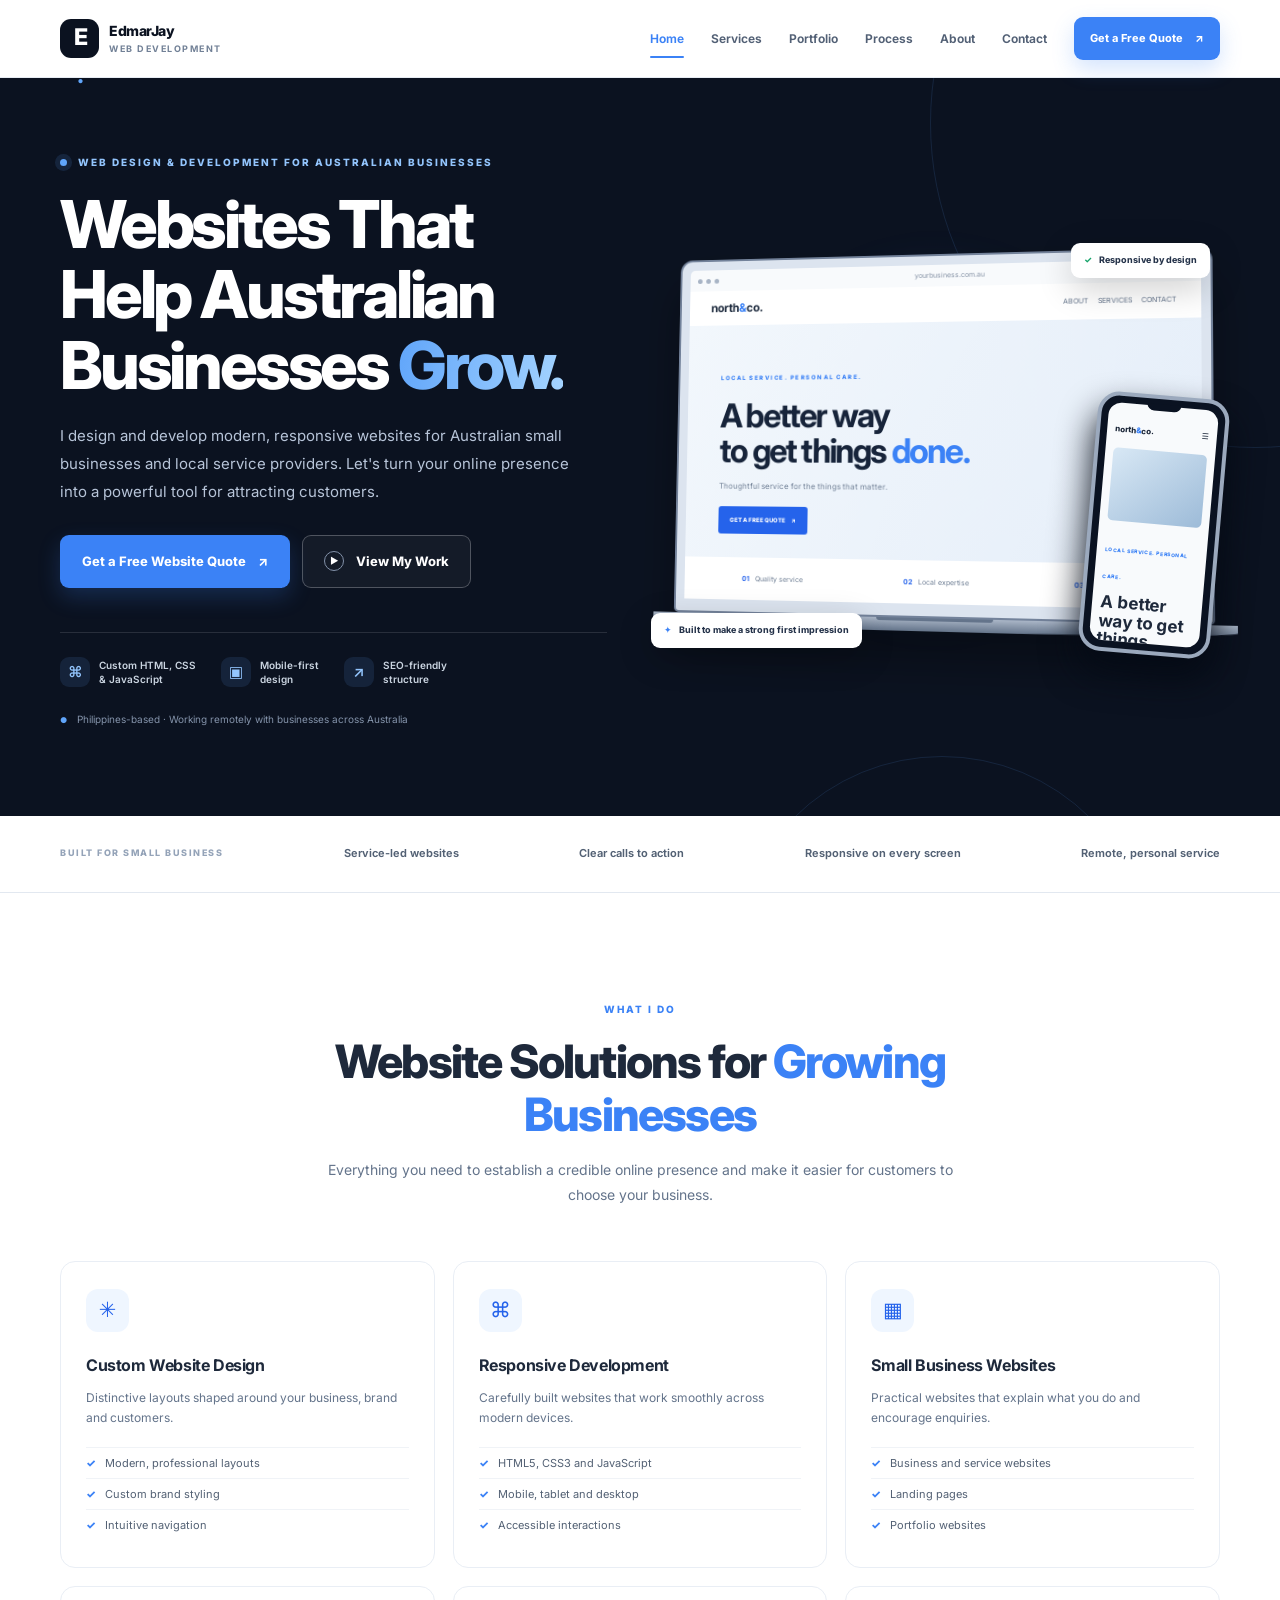
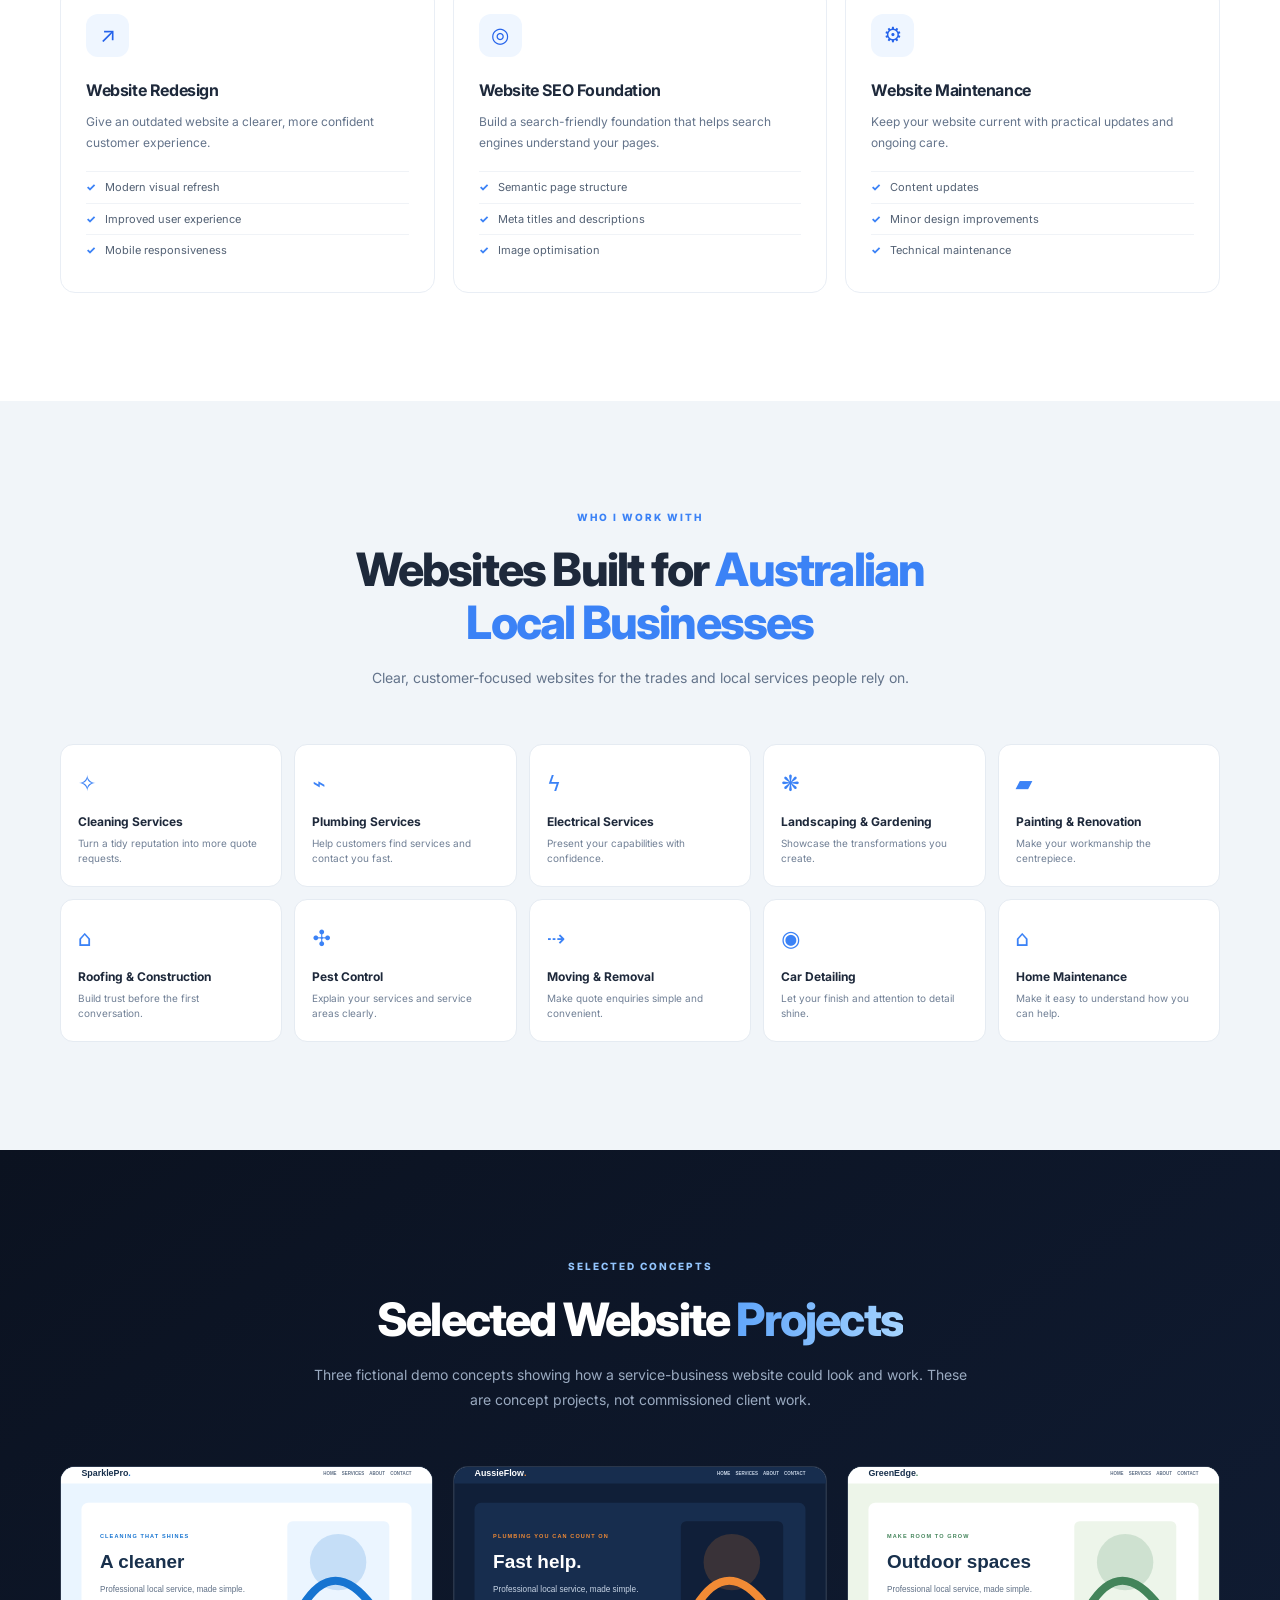
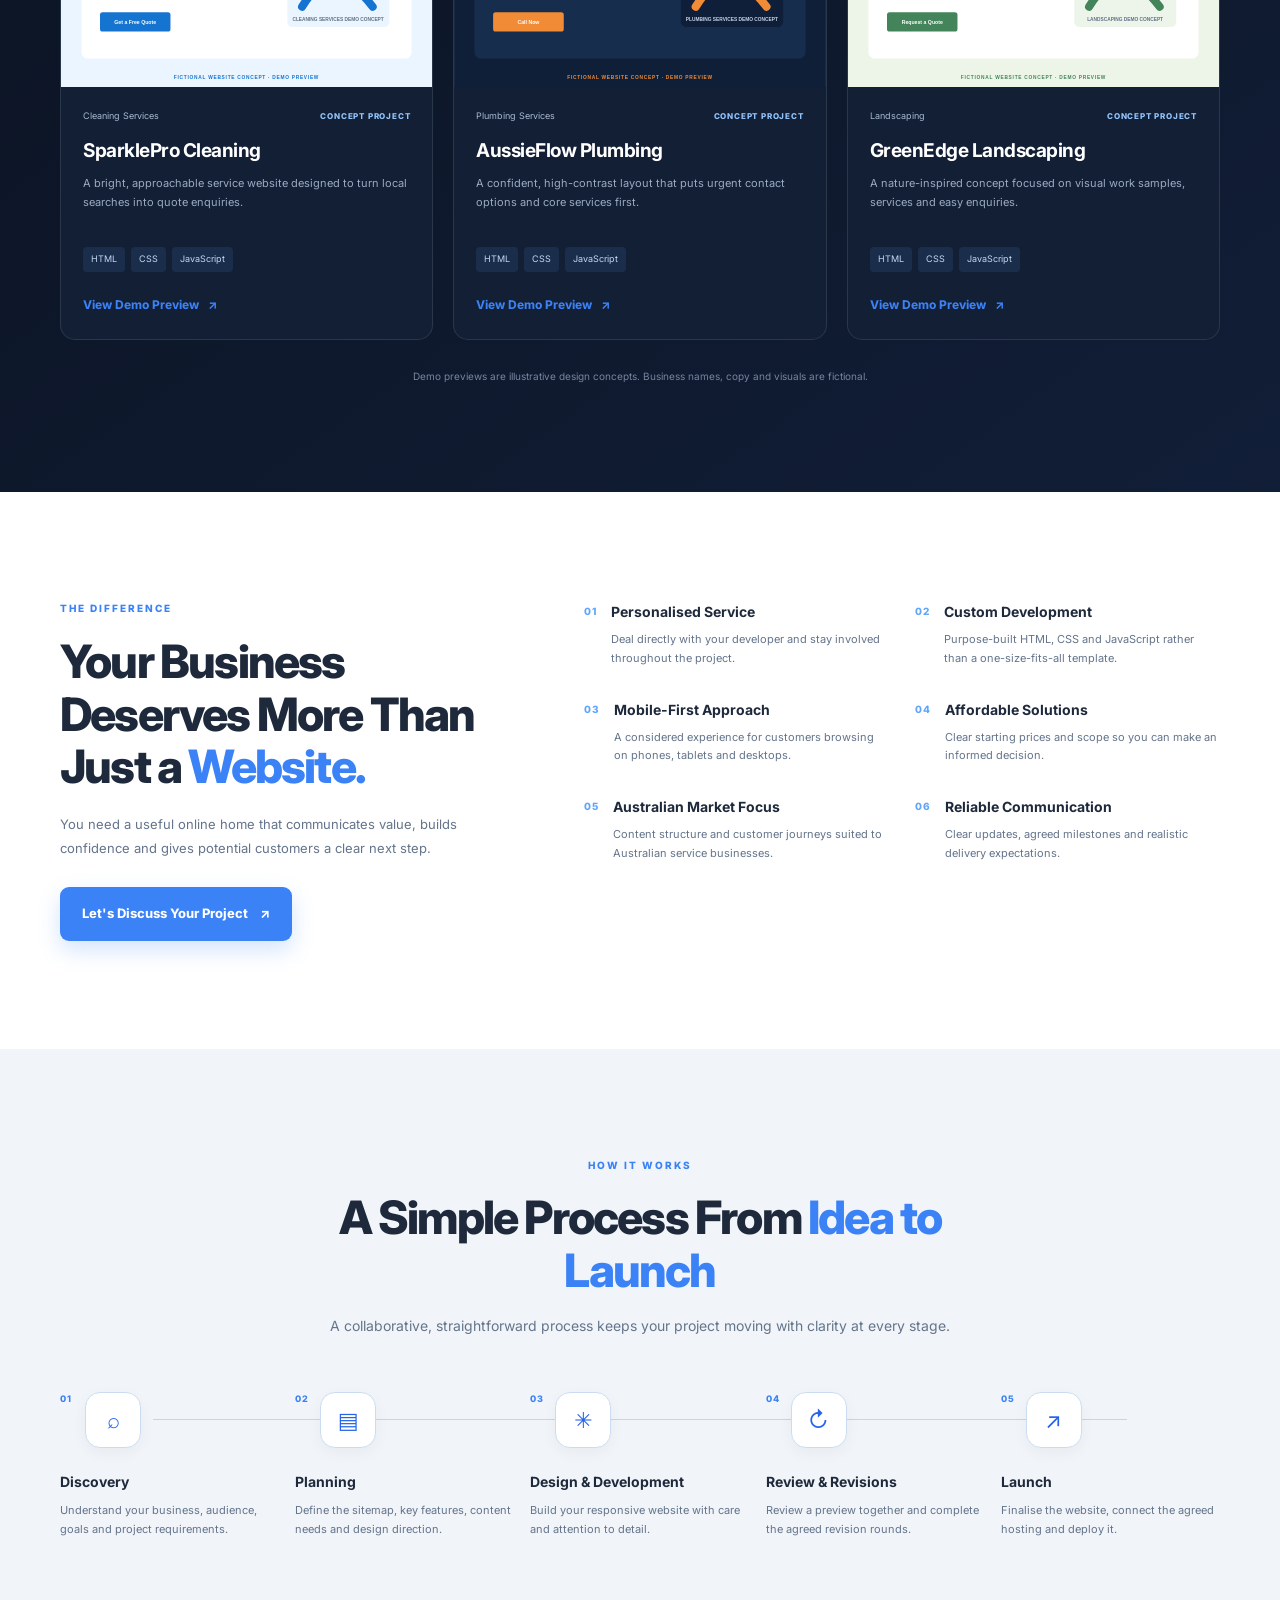
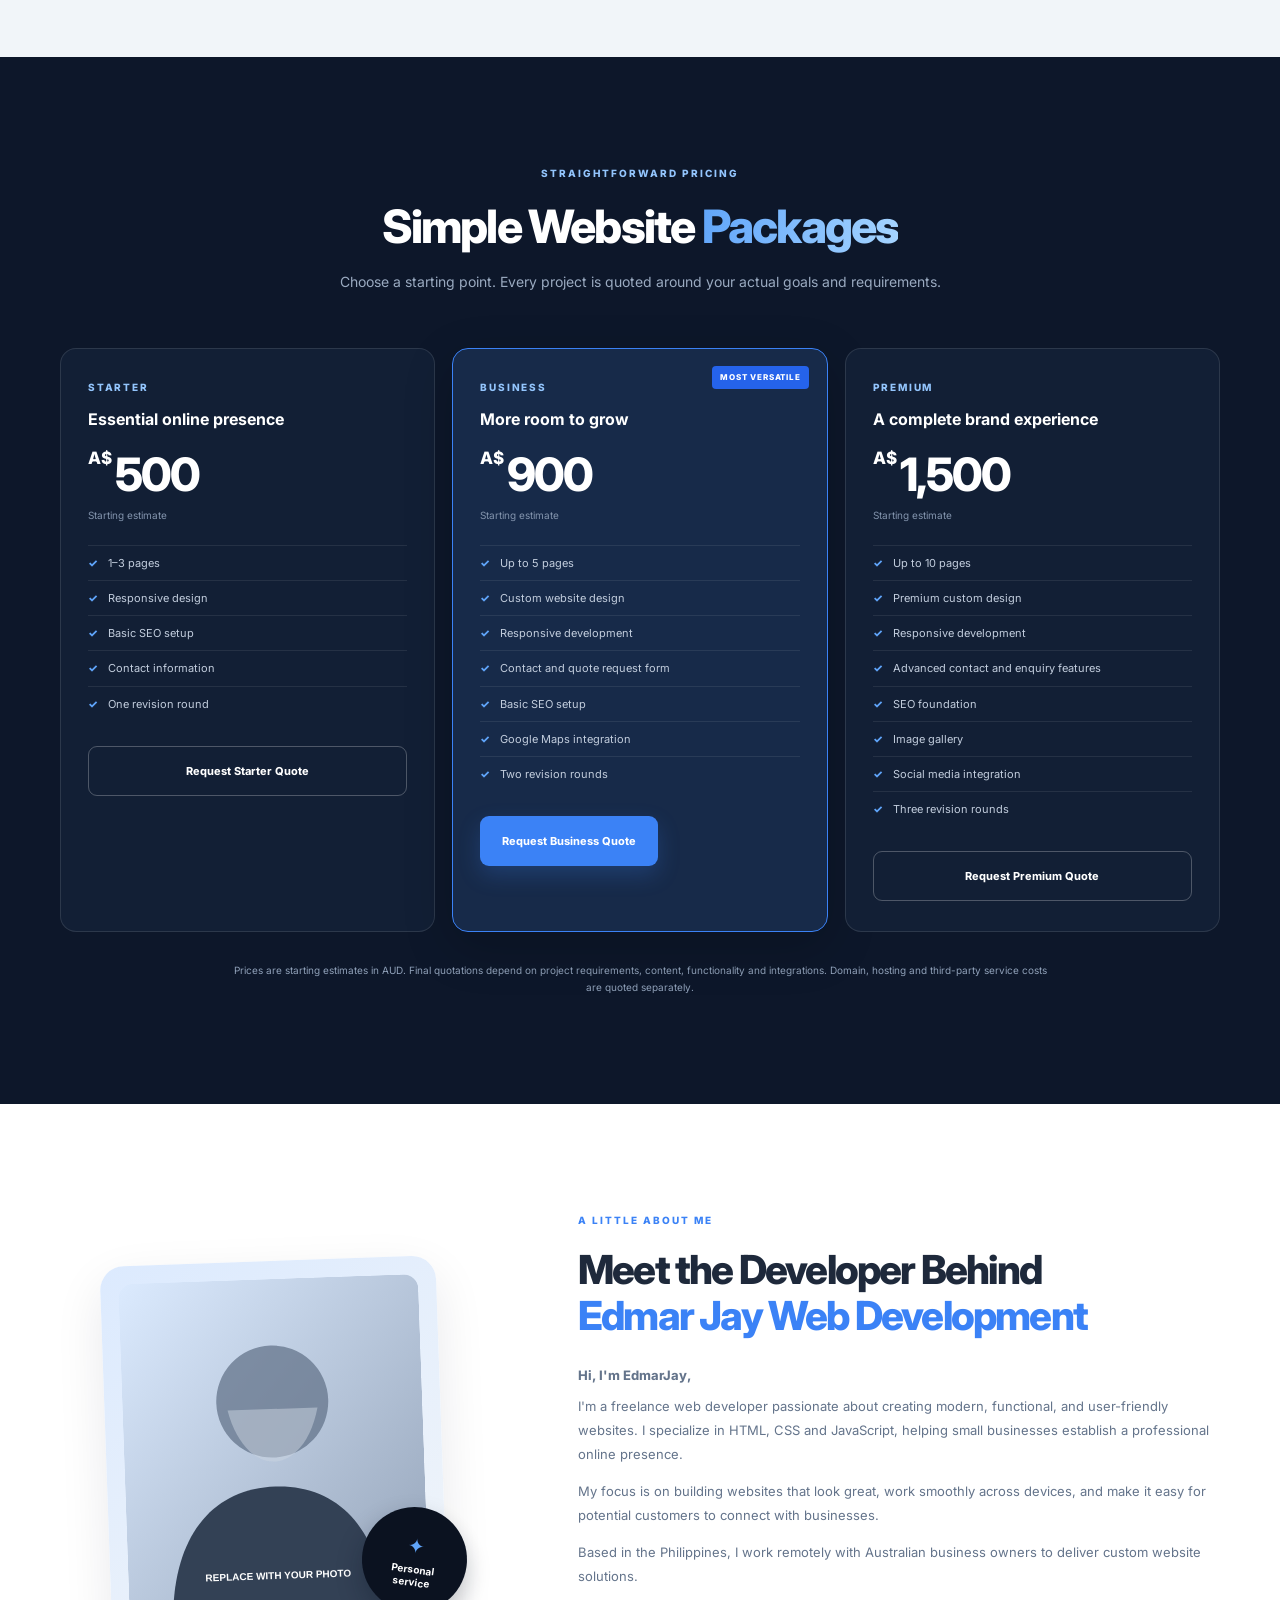
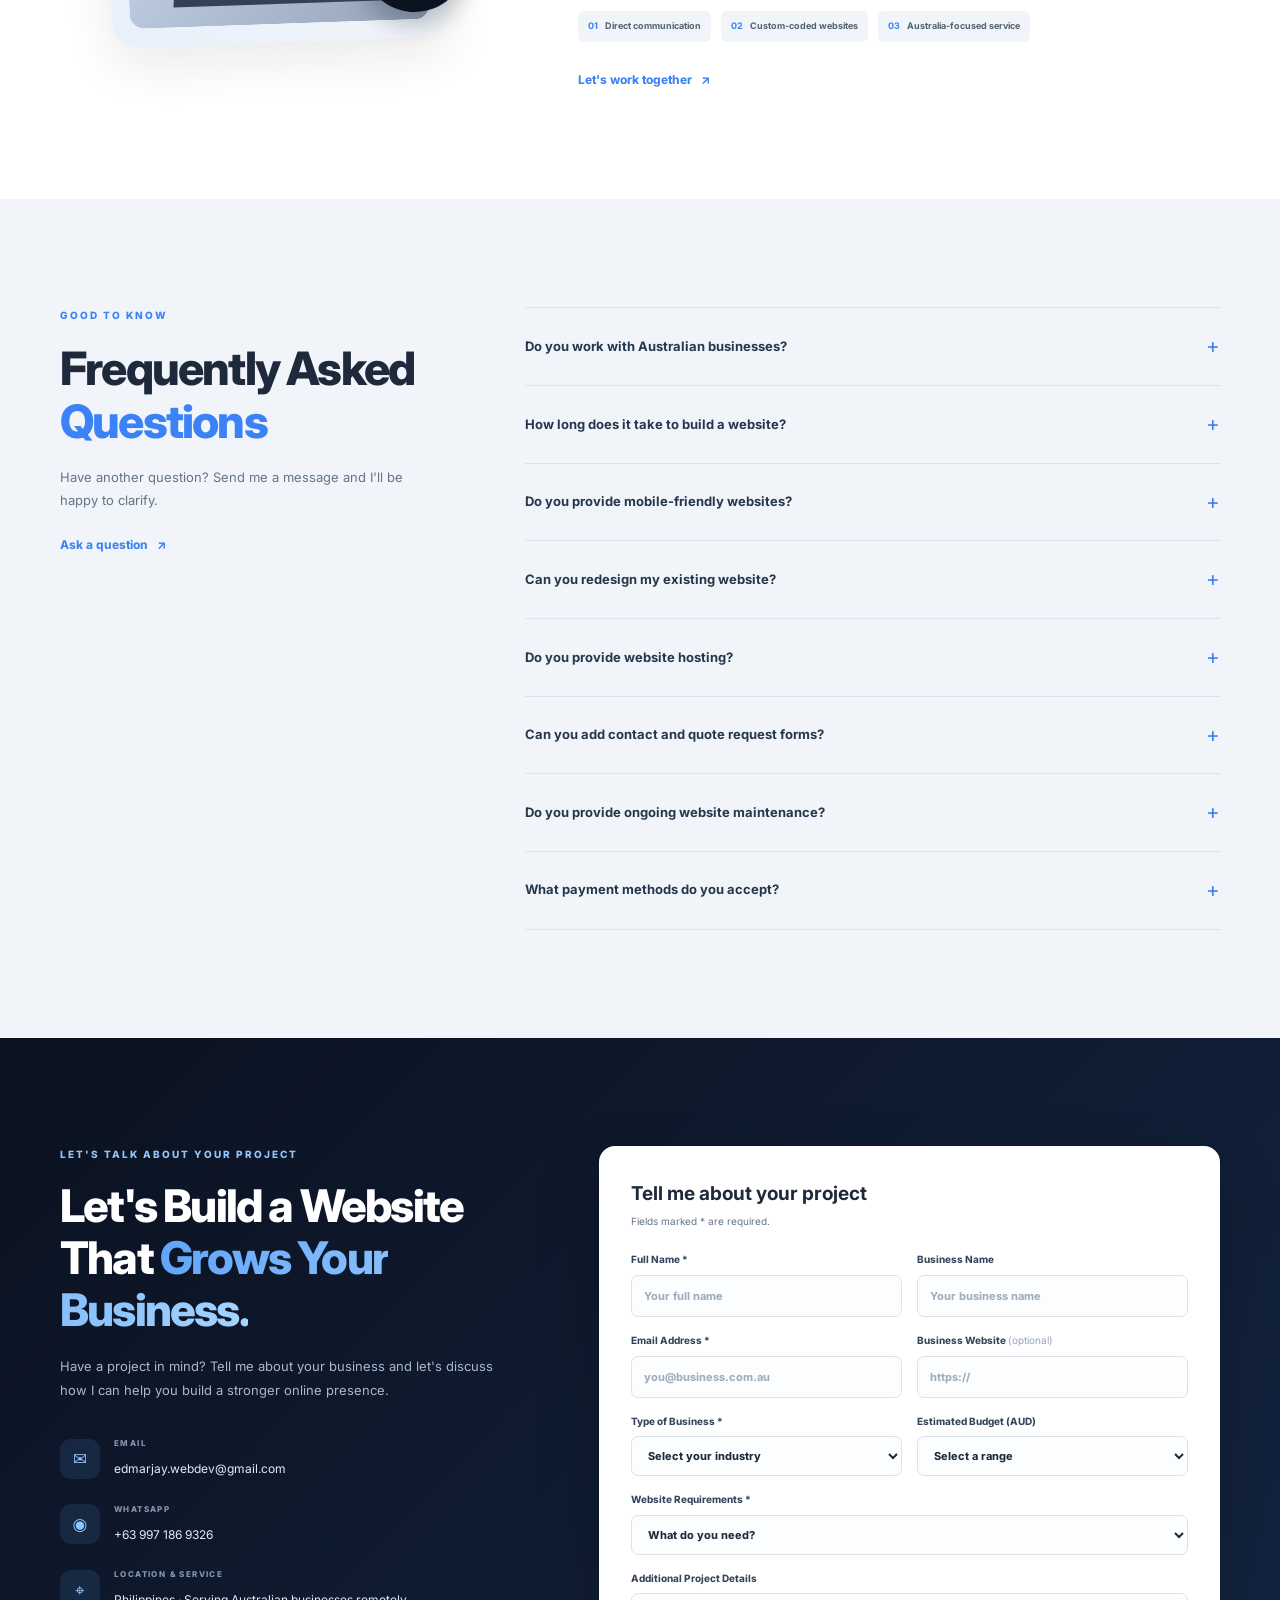
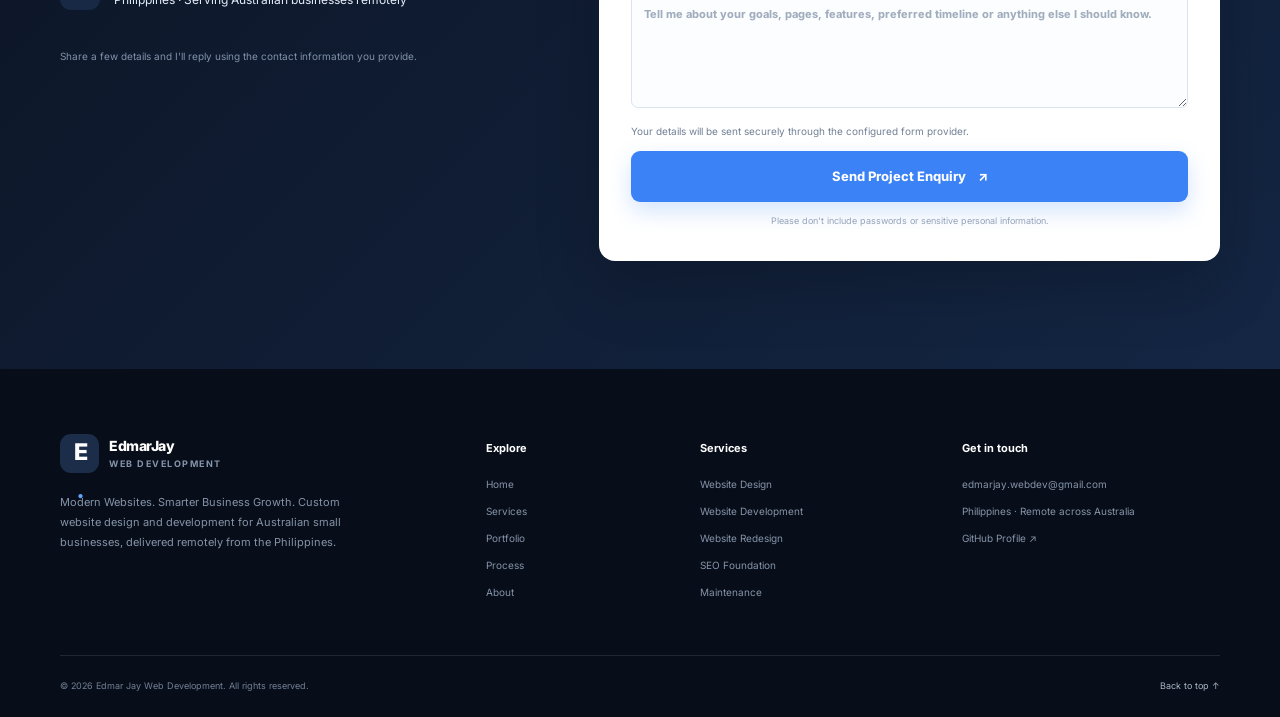
<file: index.html>
<!DOCTYPE html>
<html lang="en-AU">
<head>
  <meta charset="UTF-8">
  <meta name="viewport" content="width=device-width, initial-scale=1">
  <meta name="theme-color" content="#0b1220">
  <title>Freelance Web Developer Australia | Edmar Jay Web Development</title>
  <meta name="description" content="Modern, responsive small business websites for Australian service providers. Custom HTML, CSS and JavaScript development, transparent pricing and remote service from the Philippines.">
  <meta name="keywords" content="freelance web developer Australia, website designer small businesses Australia, affordable business website design, custom HTML CSS JavaScript websites">
  <meta name="author" content="Edmar Jay Web Development">
  <link rel="canonical" href="https://YOUR-USERNAME.github.io/YOUR-REPOSITORY/">
  <meta property="og:type" content="website">
  <meta property="og:title" content="EdmarJay Web Development | Modern Websites. Smarter Business Growth.">
  <meta property="og:description" content="Professional, responsive websites for Australian small businesses and local service providers.">
  <meta property="og:url" content="https://YOUR-USERNAME.github.io/YOUR-REPOSITORY/">
  <meta property="og:image" content="https://YOUR-USERNAME.github.io/YOUR-REPOSITORY/assets/images/og-preview.svg">
  <meta name="twitter:card" content="summary_large_image">
  <link rel="icon" href="assets/icons/favicon.svg" type="image/svg+xml">
  <link rel="preconnect" href="https://fonts.googleapis.com">
  <link rel="preconnect" href="https://fonts.gstatic.com" crossorigin>
  <link href="https://fonts.googleapis.com/css2?family=Inter:wght@400;500;600;700;800&display=swap" rel="stylesheet">
  <link rel="stylesheet" href="css/style.css">
  <script type="application/ld+json">
  {
    "@context":"https://schema.org",
    "@type":"ProfessionalService",
    "name":"EdmarJay Web Development",
    "description":"Freelance website design and development for Australian small businesses, delivered remotely from the Philippines.",
    "areaServed":{"@type":"Country","name":"Australia"},
    "serviceType":["Website design","Website development","Website maintenance"],
    "url":"https://YOUR-USERNAME.github.io/YOUR-REPOSITORY/"
  }
  </script>
  <script src="js/script.js" defer></script>
</head>
<body>
  <a class="skip-link" href="#main">Skip to content</a>
  <header class="site-header" id="top">
    <nav class="nav container" aria-label="Main navigation">
      <a class="brand" href="#home" aria-label="EdmarJay Web Development home">
        <span class="brand-mark">E<span>.</span></span>
        <span class="brand-name">EdmarJay<span>web development</span></span>
      </a>
      <button class="menu-toggle" type="button" aria-label="Open navigation menu" aria-expanded="false" aria-controls="primary-menu">
        <span></span><span></span><span></span>
      </button>
      <div class="nav-menu" id="primary-menu">
        <a class="nav-link active" href="#home">Home</a>
        <a class="nav-link" href="#services">Services</a>
        <a class="nav-link" href="#portfolio">Portfolio</a>
        <a class="nav-link" href="#process">Process</a>
        <a class="nav-link" href="#about">About</a>
        <a class="nav-link" href="#contact">Contact</a>
        <a class="button button-small button-primary nav-cta" href="#contact">Get a Free Quote <span aria-hidden="true">↗</span></a>
      </div>
    </nav>
  </header>

  <main id="main">
    <section class="hero section-dark" id="home">
      <div class="hero-grid container">
        <div class="hero-copy reveal">
          <p class="eyebrow eyebrow-light"><span class="eyebrow-dot"></span> WEB DESIGN & DEVELOPMENT FOR AUSTRALIAN BUSINESSES</p>
          <h1>Websites That Help Australian Businesses <span class="gradient-text">Grow.</span></h1>
          <p class="hero-lead">I design and develop modern, responsive websites for Australian small businesses and local service providers. Let's turn your online presence into a powerful tool for attracting customers.</p>
          <div class="hero-actions">
            <a class="button button-primary" href="#contact">Get a Free Website Quote <span aria-hidden="true">↗</span></a>
            <a class="button button-ghost" href="#portfolio"><span class="play-icon" aria-hidden="true">▶</span> View My Work</a>
          </div>
          <div class="hero-proof">
            <div class="proof-item"><span class="proof-icon">⌘</span><span>Custom HTML, CSS<br>& JavaScript</span></div>
            <div class="proof-item"><span class="proof-icon">▣</span><span>Mobile-first<br>design</span></div>
            <div class="proof-item"><span class="proof-icon">↗</span><span>SEO-friendly<br>structure</span></div>
          </div>
          <p class="location-note"><span aria-hidden="true">●</span> Philippines-based · Working remotely with businesses across Australia</p>
        </div>
        <div class="hero-visual reveal" aria-label="Responsive business website preview displayed on laptop and phone">
          <div class="visual-glow"></div>
          <div class="floating-tag tag-top"><span class="tag-check">✓</span> Responsive by design</div>
          <div class="laptop">
            <div class="laptop-screen">
              <div class="mock-browser"><i></i><i></i><i></i><span>yourbusiness.com.au</span></div>
              <div class="mock-site">
                <div class="mock-nav"><b>north<span>&</span>co.</b><span>ABOUT　 SERVICES　 CONTACT</span></div>
                <div class="mock-hero">
                  <small>LOCAL SERVICE. PERSONAL CARE.</small>
                  <strong>A better way<br>to get things <em>done.</em></strong>
                  <p>Thoughtful service for the things that matter.</p>
                  <span class="mock-cta">GET A FREE QUOTE　↗</span>
                </div>
                <div class="mock-stats"><span><b>01</b> Quality service</span><span><b>02</b> Local expertise</span><span><b>03</b> Easy booking</span></div>
              </div>
            </div>
            <div class="laptop-base"></div>
          </div>
          <div class="phone">
            <div class="phone-camera"></div>
            <div class="phone-screen">
              <div class="phone-bar">north<span>&</span>co. <b>☰</b></div>
              <div class="phone-image"></div>
              <small>LOCAL SERVICE. PERSONAL CARE.</small>
              <strong>A better way to get things <em>done.</em></strong>
              <span class="phone-button">GET A FREE QUOTE ↗</span>
            </div>
          </div>
          <div class="floating-tag tag-bottom"><span>✦</span> Built to make a strong first impression</div>
        </div>
      </div>
      <div class="hero-orb orb-one"></div><div class="hero-orb orb-two"></div>
    </section>

    <section class="trust-strip">
      <div class="container trust-inner"><span>BUILT FOR SMALL BUSINESS</span><b>Service-led websites</b><b>Clear calls to action</b><b>Responsive on every screen</b><b>Remote, personal service</b></div>
    </section>

    <section class="section section-light" id="services">
      <div class="container">
        <div class="section-heading reveal"><p class="eyebrow">WHAT I DO</p><h2>Website Solutions for <span class="text-accent">Growing Businesses</span></h2><p>Everything you need to establish a credible online presence and make it easier for customers to choose your business.</p></div>
        <div class="service-grid">
          <article class="service-card reveal"><div class="card-icon">✳</div><h3>Custom Website Design</h3><p>Distinctive layouts shaped around your business, brand and customers.</p><ul><li>Modern, professional layouts</li><li>Custom brand styling</li><li>Intuitive navigation</li></ul></article>
          <article class="service-card reveal"><div class="card-icon">⌘</div><h3>Responsive Development</h3><p>Carefully built websites that work smoothly across modern devices.</p><ul><li>HTML5, CSS3 and JavaScript</li><li>Mobile, tablet and desktop</li><li>Accessible interactions</li></ul></article>
          <article class="service-card reveal"><div class="card-icon">▦</div><h3>Small Business Websites</h3><p>Practical websites that explain what you do and encourage enquiries.</p><ul><li>Business and service websites</li><li>Landing pages</li><li>Portfolio websites</li></ul></article>
          <article class="service-card reveal"><div class="card-icon">↗</div><h3>Website Redesign</h3><p>Give an outdated website a clearer, more confident customer experience.</p><ul><li>Modern visual refresh</li><li>Improved user experience</li><li>Mobile responsiveness</li></ul></article>
          <article class="service-card reveal"><div class="card-icon">◎</div><h3>Website SEO Foundation</h3><p>Build a search-friendly foundation that helps search engines understand your pages.</p><ul><li>Semantic page structure</li><li>Meta titles and descriptions</li><li>Image optimisation</li></ul></article>
          <article class="service-card reveal"><div class="card-icon">⚙</div><h3>Website Maintenance</h3><p>Keep your website current with practical updates and ongoing care.</p><ul><li>Content updates</li><li>Minor design improvements</li><li>Technical maintenance</li></ul></article>
        </div>
      </div>
    </section>

    <section class="section industries-section">
      <div class="container">
        <div class="section-heading reveal"><p class="eyebrow">WHO I WORK WITH</p><h2>Websites Built for <span class="text-accent">Australian Local Businesses</span></h2><p>Clear, customer-focused websites for the trades and local services people rely on.</p></div>
        <div class="industry-grid">
          <div class="industry-card reveal"><span>✧</span><b>Cleaning Services</b><small>Turn a tidy reputation into more quote requests.</small></div>
          <div class="industry-card reveal"><span>⌁</span><b>Plumbing Services</b><small>Help customers find services and contact you fast.</small></div>
          <div class="industry-card reveal"><span>ϟ</span><b>Electrical Services</b><small>Present your capabilities with confidence.</small></div>
          <div class="industry-card reveal"><span>❋</span><b>Landscaping & Gardening</b><small>Showcase the transformations you create.</small></div>
          <div class="industry-card reveal"><span>▰</span><b>Painting & Renovation</b><small>Make your workmanship the centrepiece.</small></div>
          <div class="industry-card reveal"><span>⌂</span><b>Roofing & Construction</b><small>Build trust before the first conversation.</small></div>
          <div class="industry-card reveal"><span>✣</span><b>Pest Control</b><small>Explain your services and service areas clearly.</small></div>
          <div class="industry-card reveal"><span>⇢</span><b>Moving & Removal</b><small>Make quote enquiries simple and convenient.</small></div>
          <div class="industry-card reveal"><span>◉</span><b>Car Detailing</b><small>Let your finish and attention to detail shine.</small></div>
          <div class="industry-card reveal"><span>⌂</span><b>Home Maintenance</b><small>Make it easy to understand how you can help.</small></div>
        </div>
      </div>
    </section>

    <section class="section section-dark portfolio-section" id="portfolio">
      <div class="container">
        <div class="section-heading heading-dark reveal"><p class="eyebrow eyebrow-light">SELECTED CONCEPTS</p><h2>Selected Website <span class="gradient-text">Projects</span></h2><p>Three fictional demo concepts showing how a service-business website could look and work. These are concept projects, not commissioned client work.</p></div>
        <div class="project-grid">
          <article class="project-card reveal">
            <a class="project-image project-clean" href="assets/projects/sparklepro.svg" target="_blank" rel="noopener" aria-label="Open SparklePro Cleaning concept preview"><img src="assets/projects/sparklepro.svg" alt="SparklePro Cleaning fictional website concept preview" loading="lazy"></a>
            <div class="project-info"><div class="project-meta"><span>Cleaning Services</span><span class="concept-label">CONCEPT PROJECT</span></div><h3>SparklePro Cleaning</h3><p>A bright, approachable service website designed to turn local searches into quote enquiries.</p><div class="tech-tags"><span>HTML</span><span>CSS</span><span>JavaScript</span></div><a class="text-link" href="assets/projects/sparklepro.svg" target="_blank" rel="noopener">View Demo Preview <span>↗</span></a></div>
          </article>
          <article class="project-card reveal">
            <a class="project-image project-plumb" href="assets/projects/aussieflow.svg" target="_blank" rel="noopener" aria-label="Open AussieFlow Plumbing concept preview"><img src="assets/projects/aussieflow.svg" alt="AussieFlow Plumbing fictional website concept preview" loading="lazy"></a>
            <div class="project-info"><div class="project-meta"><span>Plumbing Services</span><span class="concept-label">CONCEPT PROJECT</span></div><h3>AussieFlow Plumbing</h3><p>A confident, high-contrast layout that puts urgent contact options and core services first.</p><div class="tech-tags"><span>HTML</span><span>CSS</span><span>JavaScript</span></div><a class="text-link" href="assets/projects/aussieflow.svg" target="_blank" rel="noopener">View Demo Preview <span>↗</span></a></div>
          </article>
          <article class="project-card reveal">
            <a class="project-image project-green" href="assets/projects/greenedge.svg" target="_blank" rel="noopener" aria-label="Open GreenEdge Landscaping concept preview"><img src="assets/projects/greenedge.svg" alt="GreenEdge Landscaping fictional website concept preview" loading="lazy"></a>
            <div class="project-info"><div class="project-meta"><span>Landscaping</span><span class="concept-label">CONCEPT PROJECT</span></div><h3>GreenEdge Landscaping</h3><p>A nature-inspired concept focused on visual work samples, services and easy enquiries.</p><div class="tech-tags"><span>HTML</span><span>CSS</span><span>JavaScript</span></div><a class="text-link" href="assets/projects/greenedge.svg" target="_blank" rel="noopener">View Demo Preview <span>↗</span></a></div>
          </article>
        </div>
        <p class="portfolio-footnote">Demo previews are illustrative design concepts. Business names, copy and visuals are fictional.</p>
      </div>
    </section>

    <section class="section section-light why-section">
      <div class="container why-layout">
        <div class="why-intro reveal"><p class="eyebrow">THE DIFFERENCE</p><h2>Your Business Deserves More Than Just a <span class="text-accent">Website.</span></h2><p>You need a useful online home that communicates value, builds confidence and gives potential customers a clear next step.</p><a class="button button-primary" href="#contact">Let's Discuss Your Project <span>↗</span></a></div>
        <div class="benefit-list">
          <article class="benefit reveal"><span class="benefit-number">01</span><div><h3>Personalised Service</h3><p>Deal directly with your developer and stay involved throughout the project.</p></div></article>
          <article class="benefit reveal"><span class="benefit-number">02</span><div><h3>Custom Development</h3><p>Purpose-built HTML, CSS and JavaScript rather than a one-size-fits-all template.</p></div></article>
          <article class="benefit reveal"><span class="benefit-number">03</span><div><h3>Mobile-First Approach</h3><p>A considered experience for customers browsing on phones, tablets and desktops.</p></div></article>
          <article class="benefit reveal"><span class="benefit-number">04</span><div><h3>Affordable Solutions</h3><p>Clear starting prices and scope so you can make an informed decision.</p></div></article>
          <article class="benefit reveal"><span class="benefit-number">05</span><div><h3>Australian Market Focus</h3><p>Content structure and customer journeys suited to Australian service businesses.</p></div></article>
          <article class="benefit reveal"><span class="benefit-number">06</span><div><h3>Reliable Communication</h3><p>Clear updates, agreed milestones and realistic delivery expectations.</p></div></article>
        </div>
      </div>
    </section>

    <section class="section process-section" id="process">
      <div class="container">
        <div class="section-heading reveal"><p class="eyebrow">HOW IT WORKS</p><h2>A Simple Process From <span class="text-accent">Idea to Launch</span></h2><p>A collaborative, straightforward process keeps your project moving with clarity at every stage.</p></div>
        <div class="process-grid">
          <article class="process-step reveal"><span class="step-no">01</span><div class="step-icon">⌕</div><h3>Discovery</h3><p>Understand your business, audience, goals and project requirements.</p></article>
          <article class="process-step reveal"><span class="step-no">02</span><div class="step-icon">▤</div><h3>Planning</h3><p>Define the sitemap, key features, content needs and design direction.</p></article>
          <article class="process-step reveal"><span class="step-no">03</span><div class="step-icon">✳</div><h3>Design & Development</h3><p>Build your responsive website with care and attention to detail.</p></article>
          <article class="process-step reveal"><span class="step-no">04</span><div class="step-icon">↻</div><h3>Review & Revisions</h3><p>Review a preview together and complete the agreed revision rounds.</p></article>
          <article class="process-step reveal"><span class="step-no">05</span><div class="step-icon">↗</div><h3>Launch</h3><p>Finalise the website, connect the agreed hosting and deploy it.</p></article>
        </div>
      </div>
    </section>

    <section class="section pricing-section section-dark" id="pricing">
      <div class="container">
        <div class="section-heading heading-dark reveal"><p class="eyebrow eyebrow-light">STRAIGHTFORWARD PRICING</p><h2>Simple Website <span class="gradient-text">Packages</span></h2><p>Choose a starting point. Every project is quoted around your actual goals and requirements.</p></div>
        <div class="pricing-grid">
          <article class="price-card reveal"><p class="price-tier">STARTER</p><h3>Essential online presence</h3><div class="price"><span>A$</span>500</div><p class="price-note">Starting estimate</p><ul><li>1–3 pages</li><li>Responsive design</li><li>Basic SEO setup</li><li>Contact information</li><li>One revision round</li></ul><a class="button button-outline-light" href="#contact" data-package="Starter">Request Starter Quote</a></article>
          <article class="price-card price-featured reveal"><div class="popular-label">MOST VERSATILE</div><p class="price-tier">BUSINESS</p><h3>More room to grow</h3><div class="price"><span>A$</span>900</div><p class="price-note">Starting estimate</p><ul><li>Up to 5 pages</li><li>Custom website design</li><li>Responsive development</li><li>Contact and quote request form</li><li>Basic SEO setup</li><li>Google Maps integration</li><li>Two revision rounds</li></ul><a class="button button-primary" href="#contact" data-package="Business">Request Business Quote</a></article>
          <article class="price-card reveal"><p class="price-tier">PREMIUM</p><h3>A complete brand experience</h3><div class="price"><span>A$</span>1,500</div><p class="price-note">Starting estimate</p><ul><li>Up to 10 pages</li><li>Premium custom design</li><li>Responsive development</li><li>Advanced contact and enquiry features</li><li>SEO foundation</li><li>Image gallery</li><li>Social media integration</li><li>Three revision rounds</li></ul><a class="button button-outline-light" href="#contact" data-package="Premium">Request Premium Quote</a></article>
        </div>
        <p class="pricing-disclaimer">Prices are starting estimates in AUD. Final quotations depend on project requirements, content, functionality and integrations. Domain, hosting and third-party service costs are quoted separately.</p>
      </div>
    </section>

    <section class="section about-section section-light" id="about">
      <div class="container about-layout">
        <div class="about-visual reveal">
          <div class="profile-frame"><img src="assets/images/profile-placeholder.svg" alt="Placeholder illustration for Edmar Jay's professional profile photo" loading="lazy"></div>
          <div class="about-stamp"><span>✦</span><b>Personal<br>service</b></div>
        </div>
        <div class="about-copy reveal"><p class="eyebrow">A LITTLE ABOUT ME</p><h2>Meet the Developer Behind <br><span class="text-accent">Edmar Jay Web Development</span></h2><p class="about-hello">Hi, I'm EdmarJay,</p><p>I'm a freelance web developer passionate about creating modern, functional, and user-friendly websites. I specialize in HTML, CSS and JavaScript, helping small businesses establish a professional online presence.</p><p>My focus is on building websites that look great, work smoothly across devices, and make it easy for potential customers to connect with businesses.</p><p>Based in the Philippines, I work remotely with Australian business owners to deliver custom website solutions.</p><div class="about-facts"><span><b>01</b> Direct communication</span><span><b>02</b> Custom-coded websites</span><span><b>03</b> Australia-focused service</span></div><a class="text-link" href="#contact">Let's work together <span>↗</span></a></div>
      </div>
    </section>

    <section class="section faq-section" id="faq">
      <div class="container faq-layout">
        <div class="faq-intro reveal"><p class="eyebrow">GOOD TO KNOW</p><h2>Frequently Asked <span class="text-accent">Questions</span></h2><p>Have another question? Send me a message and I'll be happy to clarify.</p><a class="text-link" href="#contact">Ask a question <span>↗</span></a></div>
        <div class="faq-list">
          <article class="faq-item reveal"><h3><button class="faq-question" aria-expanded="false">Do you work with Australian businesses?<span>+</span></button></h3><div class="faq-answer" hidden><p>Yes. I'm based in the Philippines and work remotely with Australian small businesses and local service providers. Communication, project scope and delivery milestones are agreed upfront.</p></div></article>
          <article class="faq-item reveal"><h3><button class="faq-question" aria-expanded="false">How long does it take to build a website?<span>+</span></button></h3><div class="faq-answer" hidden><p>Timing depends on the number of pages, features and how quickly content and feedback are provided. A small business website may take a few weeks; I'll confirm a realistic timeline in your quote.</p></div></article>
          <article class="faq-item reveal"><h3><button class="faq-question" aria-expanded="false">Do you provide mobile-friendly websites?<span>+</span></button></h3><div class="faq-answer" hidden><p>Yes. Responsive, mobile-first layouts are part of the website development approach.</p></div></article>
          <article class="faq-item reveal"><h3><button class="faq-question" aria-expanded="false">Can you redesign my existing website?<span>+</span></button></h3><div class="faq-answer" hidden><p>Yes. I can review your current website and discuss a visual refresh, improved navigation, mobile responsiveness and clearer enquiry paths.</p></div></article>
          <article class="faq-item reveal"><h3><button class="faq-question" aria-expanded="false">Do you provide website hosting?<span>+</span></button></h3><div class="faq-answer" hidden><p>GitHub Pages can host suitable static websites at no charge. If you need a different hosting setup, I'll discuss options and any third-party costs before work begins.</p></div></article>
          <article class="faq-item reveal"><h3><button class="faq-question" aria-expanded="false">Can you add contact and quote request forms?<span>+</span></button></h3><div class="faq-answer" hidden><p>Yes. Forms can connect to a form provider or another agreed backend. Any provider account, plan or integration costs are separate unless included in your quote.</p></div></article>
          <article class="faq-item reveal"><h3><button class="faq-question" aria-expanded="false">Do you provide ongoing website maintenance?<span>+</span></button></h3><div class="faq-answer" hidden><p>Yes. Content changes, small improvements and technical maintenance can be arranged as a separate task or ongoing service.</p></div></article>
          <article class="faq-item reveal"><h3><button class="faq-question" aria-expanded="false">What payment methods do you accept?<span>+</span></button></h3><div class="faq-answer" hidden><p>Payment arrangements are confirmed in your proposal before work starts. Available methods and any transfer fees will be discussed with you directly.</p></div></article>
        </div>
      </div>
    </section>

    <section class="section contact-section section-dark" id="contact">
      <div class="container contact-layout">
        <div class="contact-copy reveal"><p class="eyebrow eyebrow-light">LET'S TALK ABOUT YOUR PROJECT</p><h2>Let's Build a Website That <span class="gradient-text">Grows Your Business.</span></h2><p>Have a project in mind? Tell me about your business and let's discuss how I can help you build a stronger online presence.</p>
          <div class="contact-detail"><span class="contact-detail-icon">✉</span><div><small>EMAIL</small><a href="mailto:edmarjay.webdev@gmail.com">edmarjay.webdev@gmail.com</a></div></div>
          <div class="contact-detail"><span class="contact-detail-icon">◉</span><div><small>WHATSAPP</small><a href="https://wa.me/9971869326">+63 997 186 9326</a></div></div>
          <div class="contact-detail"><span class="contact-detail-icon">⌖</span><div><small>LOCATION & SERVICE</small><span>Philippines · Serving Australian businesses remotely</span></div></div>
          <p class="response-note">Share a few details and I'll reply using the contact information you provide.</p>
        </div>
        <form class="contact-form reveal" id="enquiry-form" action="https://formspree.io/f/YOUR_FORM_ID" method="POST">
          <input type="hidden" name="_subject" value="New website enquiry — Edmar Jay Web Development">
          <div class="form-heading"><h3>Tell me about your project</h3><p>Fields marked * are required.</p></div>
          <div class="form-grid">
            <label>Full Name *<input name="name" type="text" autocomplete="name" placeholder="Your full name" required></label>
            <label>Business Name<input name="business_name" type="text" autocomplete="organization" placeholder="Your business name"></label>
            <label>Email Address *<input name="email" type="email" autocomplete="email" placeholder="you@business.com.au" required></label>
            <label>Business Website <span class="optional">(optional)</span><input name="website" type="url" placeholder="https://"></label>
            <label>Type of Business *<select name="business_type" required><option value="">Select your industry</option><option>Cleaning</option><option>Plumbing</option><option>Electrical</option><option>Landscaping / Gardening</option><option>Painting / Renovation</option><option>Roofing / Construction</option><option>Pest Control</option><option>Moving / Removal</option><option>Car Detailing</option><option>Home Maintenance</option><option>Other</option></select></label>
            <label>Estimated Budget (AUD)<select name="budget"><option value="">Select a range</option><option>Under A$500</option><option>A$500–A$900</option><option>A$900–A$1,500</option><option>A$1,500+</option><option>Not sure yet</option></select></label>
            <label class="full-field">Website Requirements *<select name="requirements" required><option value="">What do you need?</option><option>New business website</option><option>Website redesign</option><option>Landing page</option><option>Website maintenance</option><option>Other / not sure</option></select></label>
            <label class="full-field">Additional Project Details<textarea name="project_details" rows="5" placeholder="Tell me about your goals, pages, features, preferred timeline or anything else I should know."></textarea></label>
          </div>
          <p class="form-status" id="form-status" role="status" aria-live="polite">Your details will be sent securely through the configured form provider.</p>
          <button class="button button-primary form-submit" type="submit">Send Project Enquiry <span>↗</span></button>
          <p class="form-privacy">Please don't include passwords or sensitive personal information.</p>
        </form>
      </div>
    </section>
  </main>

  <footer class="site-footer">
    <div class="container footer-main">
      <div class="footer-brand"><a class="brand brand-footer" href="#home"><span class="brand-mark">E<span>.</span></span><span class="brand-name">EdmarJay<span>web development</span></span></a><p>Modern Websites. Smarter Business Growth. Custom website design and development for Australian small businesses, delivered remotely from the Philippines.</p></div>
      <div class="footer-col"><h3>Explore</h3><a href="#home">Home</a><a href="#services">Services</a><a href="#portfolio">Portfolio</a><a href="#process">Process</a><a href="#about">About</a></div>
      <div class="footer-col"><h3>Services</h3><a href="#services">Website Design</a><a href="#services">Website Development</a><a href="#services">Website Redesign</a><a href="#services">SEO Foundation</a><a href="#services">Maintenance</a></div>
      <div class="footer-col"><h3>Get in touch</h3><a href="mailto:edmarjay.webdev@gmail.com">edmarjay.webdev@gmail.com</a><span>Philippines · Remote across Australia</span><a href="https://github.com/YOUR-GITHUB-USERNAME" target="_blank" rel="noopener">GitHub Profile ↗</a></div>
    </div>
    <div class="container footer-bottom"><span>© 2026 Edmar Jay Web Development. All rights reserved.</span><a href="#top">Back to top ↑</a></div>
  </footer>
</body>
</html>
</file>
<file: css/style.css>
/* Edmarjay Web Development — responsive portfolio */
:root{--navy:#0b1220;--navy-2:#111c33;--blue:#3b82f6;--blue-light:#60a5fa;--ink:#1e293b;--muted:#64748b;--paper:#f8fafc;--white:#fff;--line:#e2e8f0;--radius:18px;--shadow:0 18px 50px rgba(15,23,42,.09);--container:1160px}
*{box-sizing:border-box}html{scroll-behavior:smooth;scroll-padding-top:88px}body{margin:0;font-family:Inter,system-ui,-apple-system,BlinkMacSystemFont,"Segoe UI",sans-serif;color:var(--ink);background:var(--paper);line-height:1.65;-webkit-font-smoothing:antialiased}body.menu-open{overflow:hidden}img{display:block;max-width:100%}a{color:inherit;text-decoration:none}button,input,select,textarea{font:inherit}.container{width:min(var(--container),calc(100% - 48px));margin-inline:auto}.section{padding:108px 0}.section-dark{background:var(--navy);color:var(--white)}.section-light{background:var(--white)}.skip-link{position:absolute;left:12px;top:-60px;background:#fff;color:var(--navy);padding:12px 18px;z-index:200;border-radius:8px}.skip-link:focus{top:12px}
.site-header{height:78px;position:sticky;top:0;z-index:100;background:rgba(255,255,255,.94);backdrop-filter:blur(16px);border-bottom:1px solid rgba(226,232,240,.8)}.nav{height:100%;display:flex;align-items:center;justify-content:space-between}.brand{display:flex;align-items:center;gap:10px}.brand-mark{display:grid;place-items:center;width:39px;height:39px;background:var(--navy);border-radius:11px;color:white;font-size:23px;font-weight:800;letter-spacing:-2px}.brand-mark span{color:var(--blue-light)}.brand-name{font-weight:800;font-size:14px;letter-spacing:-.5px;line-height:1.2;color:var(--navy)}.brand-name span{display:block;font-size:9px;letter-spacing:1.5px;text-transform:uppercase;color:#718096;font-weight:700;margin-top:4px}.nav-menu{display:flex;align-items:center;gap:27px}.nav-link{font-size:12px;font-weight:650;color:#526075;transition:color .2s;position:relative}.nav-link:hover,.nav-link.active{color:var(--blue)}.nav-link.active:after{content:"";position:absolute;bottom:-10px;left:0;width:100%;height:2px;background:var(--blue);border-radius:4px}.button{display:inline-flex;align-items:center;justify-content:center;gap:12px;padding:15px 21px;border-radius:9px;font-size:13px;font-weight:750;transition:transform .2s,box-shadow .2s,background .2s;border:1px solid transparent;cursor:pointer}.button:hover{transform:translateY(-2px)}.button-primary{background:var(--blue);color:#fff;box-shadow:0 9px 22px rgba(59,130,246,.22)}.button-primary:hover{background:#2563eb;box-shadow:0 12px 28px rgba(59,130,246,.3)}.button-small{padding:11px 15px;font-size:11px}.button-ghost{color:#fff;border-color:rgba(255,255,255,.25);background:rgba(255,255,255,.04)}.button-ghost:hover{background:rgba(255,255,255,.1)}.button-outline-light{color:#fff;border-color:rgba(255,255,255,.25);width:100%}.button-outline-light:hover{background:rgba(255,255,255,.08)}.menu-toggle{display:none;background:none;border:0;padding:8px}.menu-toggle span{display:block;width:24px;height:2px;background:var(--navy);margin:5px;border-radius:2px}
.hero{min-height:690px;position:relative;overflow:hidden;display:flex;align-items:center;padding:76px 0 88px}.hero-grid{display:grid;grid-template-columns:1fr 1.04fr;align-items:center;gap:44px;position:relative;z-index:2}.hero-copy{max-width:570px}.eyebrow{font-size:10px;letter-spacing:2px;font-weight:800;color:var(--blue);margin:0 0 18px}.eyebrow-light{color:#93c5fd}.eyebrow-dot{display:inline-block;width:7px;height:7px;background:var(--blue-light);border-radius:50%;margin-right:7px;box-shadow:0 0 0 5px rgba(96,165,250,.13)}h1,h2,h3,p{margin-top:0}h1{font-size:clamp(42px,5.3vw,66px);line-height:1.07;letter-spacing:-3.2px;margin:0 0 22px;font-weight:800}.gradient-text{background:linear-gradient(100deg,#60a5fa,#a5d4ff);-webkit-background-clip:text;background-clip:text;color:transparent}.hero-lead{font-size:15px;line-height:1.85;color:#b7c4d8;max-width:535px;margin-bottom:29px}.hero-actions{display:flex;gap:12px;flex-wrap:wrap}.play-icon{font-size:9px;border:1px solid #8291a8;border-radius:50%;width:20px;height:20px;display:grid;place-items:center}.hero-proof{display:flex;gap:25px;margin-top:44px;padding-top:24px;border-top:1px solid rgba(255,255,255,.12)}.proof-item{display:flex;align-items:center;gap:9px;font-size:10px;line-height:1.45;color:#cbd5e1;font-weight:600}.proof-icon{width:30px;height:30px;border-radius:9px;background:rgba(96,165,250,.12);color:#93c5fd;display:grid;place-items:center;font-size:15px}.location-note{font-size:10px;color:#8493aa;margin:24px 0 0}.location-note span{color:#60a5fa;font-size:8px;margin-right:7px}.hero-visual{height:485px;position:relative;display:flex;align-items:center;justify-content:center}.visual-glow{position:absolute;width:420px;height:420px;background:radial-gradient(circle,rgba(59,130,246,.25),transparent 68%);filter:blur(12px)}.laptop{width:95%;max-width:550px;position:relative;z-index:1;transform:perspective(1000px) rotateY(-8deg) rotateX(3deg);filter:drop-shadow(0 28px 24px rgba(0,0,0,.35))}.laptop-screen{padding:9px 9px 12px;background:#dce4ef;border:2px solid #73829a;border-radius:13px 13px 5px 5px}.mock-browser{height:22px;background:#f8fafc;border-radius:5px 5px 0 0;display:flex;align-items:center;gap:4px;padding:0 8px}.mock-browser i{width:5px;height:5px;border-radius:50%;background:#a8b4c5}.mock-browser span{font-size:7px;color:#8491a4;margin:auto}.mock-site{background:white;min-height:300px;color:#1d2a3d;overflow:hidden}.mock-nav{height:36px;padding:0 23px;display:flex;justify-content:space-between;align-items:center;font-size:7px;color:#64748b}.mock-nav b{font-size:12px;color:#1d2a3d}.mock-nav b span,.phone-bar span{color:#3b82f6}.mock-hero{padding:38px 35px 24px;background:linear-gradient(115deg,#f2f7fc,#e5eef9);min-height:220px}.mock-hero small{font-size:6px;letter-spacing:1.5px;color:#3b82f6;font-weight:800}.mock-hero strong{display:block;font-size:34px;line-height:1.05;letter-spacing:-1.8px;margin:12px 0;color:#17243a}.mock-hero em{font-style:normal;color:#3b82f6}.mock-hero p{font-size:8px;color:#718096}.mock-cta{display:inline-block;background:#2563eb;color:white;font-size:6px;font-weight:800;padding:9px 12px;border-radius:3px;margin-top:6px}.mock-stats{display:flex;justify-content:space-around;padding:16px 10px;font-size:7px;color:#718096}.mock-stats b{color:#2563eb;margin-right:4px}.laptop-base{height:13px;margin:0 -4%;background:linear-gradient(#aab6c7,#65758b);border-radius:0 0 45% 45%;position:relative}.laptop-base:after{content:"";position:absolute;top:0;left:40%;width:20%;height:3px;background:#64748b;border-radius:0 0 5px 5px}.phone{position:absolute;z-index:3;right:0;bottom:28px;width:132px;height:260px;background:#0a1221;border:4px solid #9ba9bd;border-radius:22px;padding:7px;box-shadow:0 20px 35px #050b16;transform:rotate(5deg)}.phone-camera{position:absolute;top:5px;left:45px;width:34px;height:7px;border-radius:0 0 8px 8px;background:#0a1221;z-index:2}.phone-screen{height:100%;border-radius:13px;background:#f8fafc;color:#1e293b;overflow:hidden;padding:20px 8px 8px}.phone-bar{font-size:8px;font-weight:800;padding-bottom:12px}.phone-bar b{float:right}.phone-image{height:73px;background:linear-gradient(140deg,#d8e8f5,#9dbbd8);border-radius:5px;margin-bottom:12px}.phone-screen small{font-size:5px;color:#3b82f6;font-weight:800;letter-spacing:.6px}.phone-screen strong{display:block;font-size:17px;line-height:1.1;margin:7px 0}.phone-screen em{font-style:normal;color:#3b82f6}.phone-button{display:block;background:#2563eb;color:#fff;font-size:6px;padding:8px 5px;text-align:center;border-radius:3px;margin-top:13px}.floating-tag{position:absolute;z-index:4;background:#fff;color:#243249;border-radius:9px;padding:10px 13px;font-size:9px;font-weight:750;box-shadow:0 10px 35px #0003}.tag-top{top:45px;right:10px}.tag-bottom{bottom:35px;left:0}.tag-check{color:#16a36a;margin-right:5px}.tag-bottom span{color:#3b82f6;margin-right:5px}.hero-orb{position:absolute;border:1px solid rgba(96,165,250,.13);border-radius:50%}.orb-one{width:650px;height:650px;right:-300px;top:-280px}.orb-two{width:420px;height:420px;right:10%;bottom:-360px}
.trust-strip{background:#fff;border-bottom:1px solid var(--line)}.trust-inner{min-height:76px;display:flex;align-items:center;justify-content:space-between;gap:20px}.trust-inner>span{font-size:9px;letter-spacing:1.5px;color:#94a3b8;font-weight:800}.trust-inner b{font-size:11px;color:#536174;font-weight:650}
.section-heading{text-align:center;max-width:660px;margin:0 auto 54px}.section-heading h2,.why-intro h2,.about-copy h2,.faq-intro h2,.contact-copy h2{font-size:clamp(32px,4vw,46px);line-height:1.15;letter-spacing:-1.8px;margin:0 0 16px;font-weight:800}.section-heading>p:last-child{color:var(--muted);font-size:14px;line-height:1.8;margin:0}.text-accent{color:var(--blue)}.service-grid{display:grid;grid-template-columns:repeat(3,1fr);gap:18px}.service-card{background:#fff;border:1px solid #e9eef5;border-radius:15px;padding:27px 25px;transition:transform .25s,box-shadow .25s,border-color .25s}.service-card:hover{transform:translateY(-5px);box-shadow:var(--shadow);border-color:#c7dcfb}.card-icon{width:43px;height:43px;display:grid;place-items:center;border-radius:12px;background:#eff6ff;color:#2563eb;font-size:21px;margin-bottom:20px}.service-card h3{font-size:16px;letter-spacing:-.4px;margin-bottom:9px}.service-card p{font-size:12px;color:var(--muted);line-height:1.7;min-height:42px;margin-bottom:17px}.service-card ul,.price-card ul{list-style:none;margin:0;padding:0}.service-card li{font-size:11px;color:#536174;padding:6px 0;border-top:1px solid #f0f3f7}.service-card li:before{content:"✓";color:#3b82f6;margin-right:9px;font-weight:800}
.industries-section{background:#f1f5f9}.industry-grid{display:grid;grid-template-columns:repeat(5,1fr);gap:12px}.industry-card{background:#fff;border:1px solid #e5ebf2;border-radius:13px;padding:20px 17px;min-height:132px;transition:.2s}.industry-card:hover{border-color:#93c5fd;transform:translateY(-3px);box-shadow:0 10px 24px rgba(15,23,42,.06)}.industry-card>span{display:block;color:#3b82f6;font-size:22px;margin-bottom:10px}.industry-card b{display:block;font-size:12px;margin-bottom:5px}.industry-card small{display:block;color:#718096;font-size:10px;line-height:1.5}
.portfolio-section{background:linear-gradient(145deg,#0b1220,#111e37)}.heading-dark>p:last-child{color:#9aaac0}.project-grid{display:grid;grid-template-columns:repeat(3,1fr);gap:20px}.project-card{border:1px solid rgba(255,255,255,.1);border-radius:15px;overflow:hidden;background:#121f35;transition:transform .25s,border-color .25s}.project-card:hover{transform:translateY(-5px);border-color:rgba(96,165,250,.55)}.project-image{display:block;height:220px;overflow:hidden;background:#e9f0f7}.project-image img{width:100%;height:100%;object-fit:cover;transition:transform .4s}.project-card:hover .project-image img{transform:scale(1.035)}.project-info{padding:22px}.project-meta{display:flex;justify-content:space-between;align-items:center;gap:8px;font-size:9px;color:#a9bad1}.concept-label{color:#93c5fd;font-size:8px;letter-spacing:.8px;font-weight:800}.project-info h3{font-size:19px;margin:11px 0 8px;letter-spacing:-.5px}.project-info p{font-size:11px;line-height:1.7;color:#9aabc2;min-height:57px}.tech-tags{display:flex;gap:6px;margin:16px 0 18px}.tech-tags span{font-size:9px;color:#c4d7f2;background:rgba(96,165,250,.1);padding:5px 8px;border-radius:4px}.text-link{font-size:12px;font-weight:750;color:var(--blue);display:inline-flex;align-items:center;gap:9px}.text-link span{transition:transform .2s}.text-link:hover span{transform:translate(3px,-2px)}.portfolio-footnote{text-align:center;color:#75869f;font-size:10px;margin:28px 0 0}
.why-layout{display:grid;grid-template-columns:.8fr 1.2fr;gap:100px;align-items:start}.why-intro{position:sticky;top:125px}.why-intro>p:not(.eyebrow){font-size:13px;color:var(--muted);line-height:1.8;margin:20px 0 27px}.benefit-list{display:grid;grid-template-columns:1fr 1fr;gap:30px 26px}.benefit{display:flex;gap:14px}.benefit-number{font-size:10px;font-weight:800;color:#60a5fa;letter-spacing:1px;padding-top:3px}.benefit h3{font-size:14px;margin:0 0 7px}.benefit p{font-size:11px;color:var(--muted);line-height:1.7;margin:0}
.process-section{background:#f1f5f9}.process-grid{display:grid;grid-template-columns:repeat(5,1fr);gap:16px;position:relative}.process-grid:before{content:"";position:absolute;top:27px;left:8%;right:8%;height:1px;background:#cbd5e1}.process-step{position:relative;padding-top:0}.step-no{position:absolute;top:0;left:0;font-size:9px;font-weight:800;color:#3b82f6;letter-spacing:1px}.step-icon{width:56px;height:56px;border:1px solid #cbdcf2;background:#fff;border-radius:15px;display:grid;place-items:center;font-size:22px;color:#2563eb;margin:0 0 22px 25px;position:relative;z-index:1;box-shadow:0 5px 15px #0f172a0b}.process-step h3{font-size:14px;margin-bottom:8px}.process-step p{font-size:11px;color:var(--muted);line-height:1.7}
.pricing-section{background:#0d172a}.pricing-grid{display:grid;grid-template-columns:repeat(3,1fr);gap:17px;align-items:stretch}.price-card{background:#121f35;border:1px solid rgba(255,255,255,.11);border-radius:16px;padding:30px 27px;position:relative}.price-featured{background:#172a49;border-color:#3b82f6;box-shadow:0 15px 50px rgba(0,0,0,.2);transform:translateY(-10px)}.popular-label{position:absolute;right:18px;top:17px;background:#2563eb;color:white;border-radius:4px;padding:5px 8px;font-size:8px;letter-spacing:.8px;font-weight:800}.price-tier{font-size:10px;letter-spacing:1.8px;color:#93c5fd;font-weight:800;margin:0 0 10px}.price-card h3{font-size:16px;margin-bottom:17px}.price{font-size:46px;font-weight:800;letter-spacing:-2px;line-height:1.1}.price span{font-size:17px;vertical-align:top;letter-spacing:0;margin-right:3px}.price-note{font-size:10px;color:#8394ad;margin:7px 0 22px}.price-card ul{margin-bottom:25px}.price-card li{font-size:11px;color:#c2cddd;padding:8px 0;border-top:1px solid rgba(255,255,255,.08)}.price-card li:before{content:"✓";color:#60a5fa;margin-right:10px;font-weight:800}.price-card .button{font-size:11px}.pricing-disclaimer{font-size:10px;color:#8fa0b8;line-height:1.7;text-align:center;max-width:820px;margin:30px auto 0}
.about-layout{display:grid;grid-template-columns:.8fr 1.2fr;gap:90px;align-items:center}.about-visual{position:relative;max-width:390px;margin:auto}.profile-frame{background:linear-gradient(145deg,#dceafe,#f1f5f9);border-radius:24px;padding:18px;transform:rotate(-2deg);box-shadow:var(--shadow)}.profile-frame img{width:100%;border-radius:15px}.about-stamp{position:absolute;right:-25px;bottom:30px;width:105px;height:105px;border-radius:50%;background:var(--navy);color:#fff;display:flex;flex-direction:column;align-items:center;justify-content:center;box-shadow:0 12px 25px #0b122044;transform:rotate(8deg)}.about-stamp span{color:#60a5fa;font-size:20px}.about-stamp b{font-size:10px;text-align:center;line-height:1.3}.about-copy h2{font-size:40px}.about-hello{font-weight:750;color:#2563eb;margin:24px 0 7px!important}.about-copy>p:not(.eyebrow){font-size:13px;color:var(--muted);line-height:1.85;margin-bottom:13px}.about-facts{display:flex;flex-wrap:wrap;gap:10px;margin:23px 0}.about-facts span{font-size:9px;font-weight:700;color:#526174;background:#f1f5f9;padding:8px 10px;border-radius:6px}.about-facts b{color:#3b82f6;margin-right:5px}
.faq-section{background:#f1f5f9}.faq-layout{display:grid;grid-template-columns:.7fr 1.3fr;gap:90px}.faq-intro{position:sticky;top:120px;align-self:start}.faq-intro>p:not(.eyebrow){font-size:13px;color:var(--muted);line-height:1.8;margin:18px 0}.faq-list{border-top:1px solid #dbe3ed}.faq-item{border-bottom:1px solid #dbe3ed}.faq-item h3{margin:0}.faq-question{border:0;background:none;width:100%;text-align:left;display:flex;justify-content:space-between;align-items:center;padding:21px 0;font-size:13px;font-weight:700;color:#26364c;cursor:pointer}.faq-question span{font-size:21px;font-weight:400;color:#3b82f6;transition:transform .2s}.faq-question[aria-expanded=true] span{transform:rotate(45deg)}.faq-answer{padding:0 30px 18px 0}.faq-answer p{font-size:12px;color:var(--muted);line-height:1.8;margin:0}
.contact-section{background:linear-gradient(135deg,#0b1220,#142644);position:relative;overflow:hidden}.contact-layout{display:grid;grid-template-columns:.85fr 1.15fr;gap:80px;align-items:start;position:relative;z-index:1}.contact-copy h2{font-size:45px}.contact-copy>p:not(.eyebrow){font-size:13px;color:#a9b8cd;line-height:1.8;margin:20px 0 35px}.contact-detail{display:flex;align-items:center;gap:14px;margin:22px 0}.contact-detail-icon{width:40px;height:40px;border-radius:11px;background:rgba(96,165,250,.12);color:#93c5fd;display:grid;place-items:center;font-size:17px}.contact-detail small{display:block;font-size:8px;letter-spacing:1.4px;color:#8294ad;font-weight:800;margin-bottom:4px}.contact-detail a,.contact-detail div>span{font-size:12px;color:#e3ebf7}.contact-detail a:hover{color:#93c5fd}.response-note{font-size:10px!important;color:#8192aa!important;margin-top:35px!important}.contact-form{background:#fff;color:var(--ink);border-radius:16px;padding:32px;box-shadow:0 25px 65px #0003}.form-heading h3{font-size:19px;margin:0 0 4px}.form-heading p{font-size:10px;color:var(--muted);margin:0 0 22px}.form-grid{display:grid;grid-template-columns:1fr 1fr;gap:15px}.form-grid label{font-size:10px;font-weight:750;color:#34445b}.form-grid input,.form-grid select,.form-grid textarea{display:block;width:100%;margin-top:7px;border:1px solid #dbe3ed;border-radius:7px;background:#fbfdff;padding:11px 12px;color:#1e293b;font-size:11px;outline:none;transition:border .2s,box-shadow .2s}.form-grid input:focus,.form-grid select:focus,.form-grid textarea:focus{border-color:#60a5fa;box-shadow:0 0 0 3px #3b82f61a}.form-grid input::placeholder,.form-grid textarea::placeholder{color:#a1adbd}.form-grid textarea{resize:vertical;min-height:105px}.full-field{grid-column:1/-1}.optional{font-weight:400;color:#94a3b8}.form-status{font-size:10px;color:#718096;line-height:1.5;margin:16px 0 12px}.form-submit{width:100%;border:0}.form-privacy{font-size:9px;color:#94a3b8;text-align:center;margin:12px 0 0}
.site-footer{background:#080e19;color:#fff}.footer-main{display:grid;grid-template-columns:1.6fr .7fr .9fr 1.1fr;gap:50px;padding-top:65px;padding-bottom:55px}.brand-footer .brand-mark{background:#1c2d49}.brand-footer .brand-name{color:#fff}.brand-footer .brand-name span{color:#8494ab}.footer-brand p{font-size:11px;color:#8493a8;line-height:1.8;max-width:290px;margin:20px 0 0}.footer-col{display:flex;flex-direction:column;gap:11px}.footer-col h3{font-size:11px;margin:5px 0 8px}.footer-col a,.footer-col span{font-size:10px;color:#8493a8;line-height:1.6}.footer-col a:hover,.footer-bottom a:hover{color:#93c5fd}.footer-bottom{border-top:1px solid rgba(255,255,255,.1);min-height:62px;display:flex;justify-content:space-between;align-items:center;font-size:9px;color:#718096}.footer-bottom a{color:#a8b6c9}
.reveal{opacity:0;transform:translateY(18px);transition:opacity .65s ease,transform .65s ease}.reveal.is-visible{opacity:1;transform:translateY(0)}
@media(max-width:1000px){.nav-menu{gap:16px}.nav-link{font-size:11px}.hero-grid{gap:20px}.hero-visual{transform:scale(.94)}.industry-grid{grid-template-columns:repeat(3,1fr)}.why-layout,.about-layout,.faq-layout,.contact-layout{gap:48px}.footer-main{gap:28px}}
@media(max-width:780px){.container{width:min(100% - 38px,var(--container))}.section{padding:78px 0}.site-header{height:70px}.menu-toggle{display:block;z-index:102}.nav-menu{position:fixed;inset:70px 0 auto 0;background:#fff;padding:22px 24px 28px;display:flex;flex-direction:column;align-items:stretch;gap:0;border-bottom:1px solid var(--line);box-shadow:0 18px 25px #0b122015;transform:translateY(-140%);opacity:0;visibility:hidden;transition:transform .25s,opacity .25s,visibility .25s}.nav-menu.open{transform:translateY(0);opacity:1;visibility:visible}.nav-link{font-size:13px;padding:13px 4px;border-bottom:1px solid #f1f5f9}.nav-link.active:after{display:none}.nav-cta{margin-top:17px}.hero{padding:70px 0 65px}.hero-grid{grid-template-columns:1fr}.hero-copy{max-width:650px}.hero-visual{height:390px;margin-top:15px;transform:none}.laptop{max-width:470px}.mock-site{min-height:250px}.mock-hero{min-height:180px;padding-top:27px}.mock-hero strong{font-size:28px}.phone{right:4%;bottom:10px;transform:scale(.86) rotate(5deg);transform-origin:bottom right}.tag-top{right:4%;top:15px}.tag-bottom{left:3%;bottom:15px}.trust-inner{padding:18px 0;flex-wrap:wrap;justify-content:center}.trust-inner>span{width:100%;text-align:center}.trust-inner b{font-size:10px}.service-grid{grid-template-columns:repeat(2,1fr)}.project-grid{grid-template-columns:1fr 1fr}.project-card:last-child{grid-column:1/-1;max-width:calc(50% - 10px)}.why-layout,.about-layout,.faq-layout,.contact-layout{grid-template-columns:1fr}.why-intro,.faq-intro{position:static}.why-intro{max-width:570px}.benefit-list{gap:24px}.process-grid{grid-template-columns:repeat(3,1fr);row-gap:24px}.process-grid:before{display:none}.pricing-grid{grid-template-columns:1fr 1fr}.price-card:last-child{grid-column:1/-1}.price-featured{transform:none}.about-visual{max-width:310px}.about-copy h2{font-size:35px}.faq-layout{gap:30px}.contact-layout{gap:42px}.contact-copy{max-width:570px}.footer-main{grid-template-columns:1.3fr 1fr 1fr}.footer-brand{grid-column:1/-1}.footer-brand p{max-width:500px}}
@media(max-width:520px){.container{width:calc(100% - 34px)}.section{padding:66px 0}.hero{padding-top:58px}.eyebrow{font-size:9px;letter-spacing:1.5px}h1{font-size:43px;letter-spacing:-2.3px}.hero-lead{font-size:13px}.hero-actions{display:grid;grid-template-columns:1fr}.hero-actions .button{width:100%}.hero-proof{gap:12px;justify-content:space-between;margin-top:30px}.proof-item{font-size:8px;gap:6px}.proof-icon{width:26px;height:26px;font-size:12px}.hero-visual{height:295px;margin:4px -10px 0}.laptop{width:95%;transform:perspective(1000px) rotateY(-6deg) rotateX(2deg)}.laptop-screen{padding:6px 6px 8px}.mock-site{min-height:190px}.mock-nav{height:28px;padding:0 12px}.mock-hero{min-height:135px;padding:20px 18px 13px}.mock-hero strong{font-size:21px;margin:8px 0}.mock-hero p{font-size:6px}.mock-cta{padding:6px 8px}.mock-stats{padding:10px 5px;font-size:5px}.phone{width:100px;height:202px;right:0;bottom:8px;padding:5px;border-width:3px}.phone-screen{padding:16px 6px 6px}.phone-image{height:52px;margin-bottom:8px}.phone-screen strong{font-size:13px}.phone-button{font-size:5px;margin-top:8px;padding:6px}.phone-camera{left:33px;width:27px}.floating-tag{font-size:7px;padding:7px 9px}.tag-top{top:2px;right:0}.tag-bottom{left:0;bottom:0}.trust-inner{gap:10px 17px}.trust-inner b{font-size:9px}.section-heading{margin-bottom:35px}.section-heading h2,.why-intro h2,.faq-intro h2{font-size:33px;letter-spacing:-1.3px}.service-grid{grid-template-columns:1fr}.service-card{padding:23px}.service-card p{min-height:0}.industry-grid{grid-template-columns:1fr 1fr;gap:9px}.industry-card{padding:15px 12px;min-height:125px}.industry-card b{font-size:11px}.industry-card small{font-size:9px}.project-grid{grid-template-columns:1fr}.project-card:last-child{grid-column:auto;max-width:none}.project-image{height:205px}.project-info{padding:19px}.benefit-list{grid-template-columns:1fr;gap:20px}.process-grid{grid-template-columns:1fr 1fr;gap:17px}.process-step p{font-size:10px}.pricing-grid{grid-template-columns:1fr}.price-card:last-child{grid-column:auto}.price-card{padding:27px 23px}.price-featured{order:-1}.about-layout{gap:48px}.about-visual{max-width:270px}.about-stamp{right:-12px;width:88px;height:88px}.about-copy h2{font-size:33px}.faq-question{font-size:12px;gap:15px}.contact-copy h2{font-size:37px;letter-spacing:-1.5px}.contact-form{padding:23px 18px}.form-grid{grid-template-columns:1fr;gap:13px}.full-field{grid-column:auto}.footer-main{grid-template-columns:1fr 1fr;gap:30px 20px;padding-top:48px}.footer-brand{grid-column:1/-1}.footer-col:last-child{grid-column:1/-1}.footer-bottom{gap:12px;align-items:flex-start;flex-direction:column;padding:18px 0}.button{padding:14px 17px}}
@media(prefers-reduced-motion:reduce){html{scroll-behavior:auto}*,*::before,*::after{animation-duration:.01ms!important;animation-iteration-count:1!important;transition-duration:.01ms!important}.reveal{opacity:1;transform:none}}
</file>
